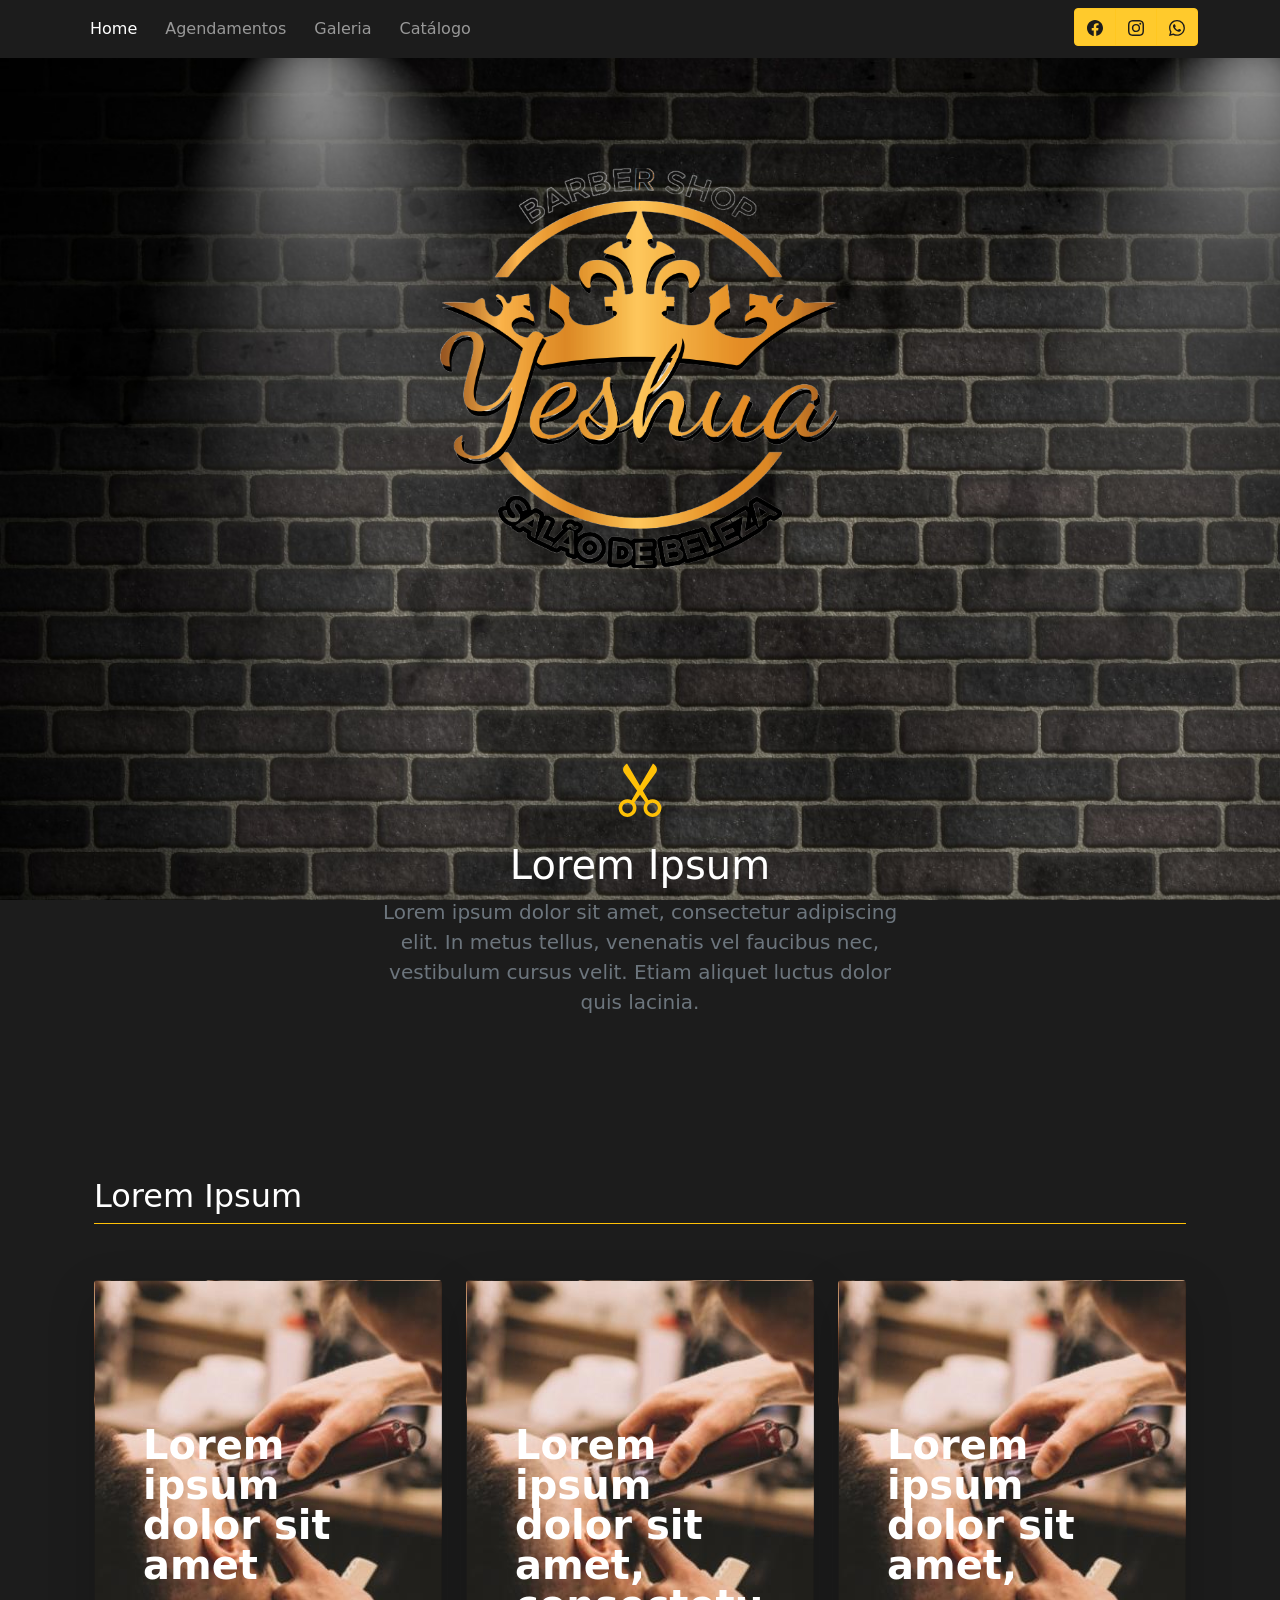
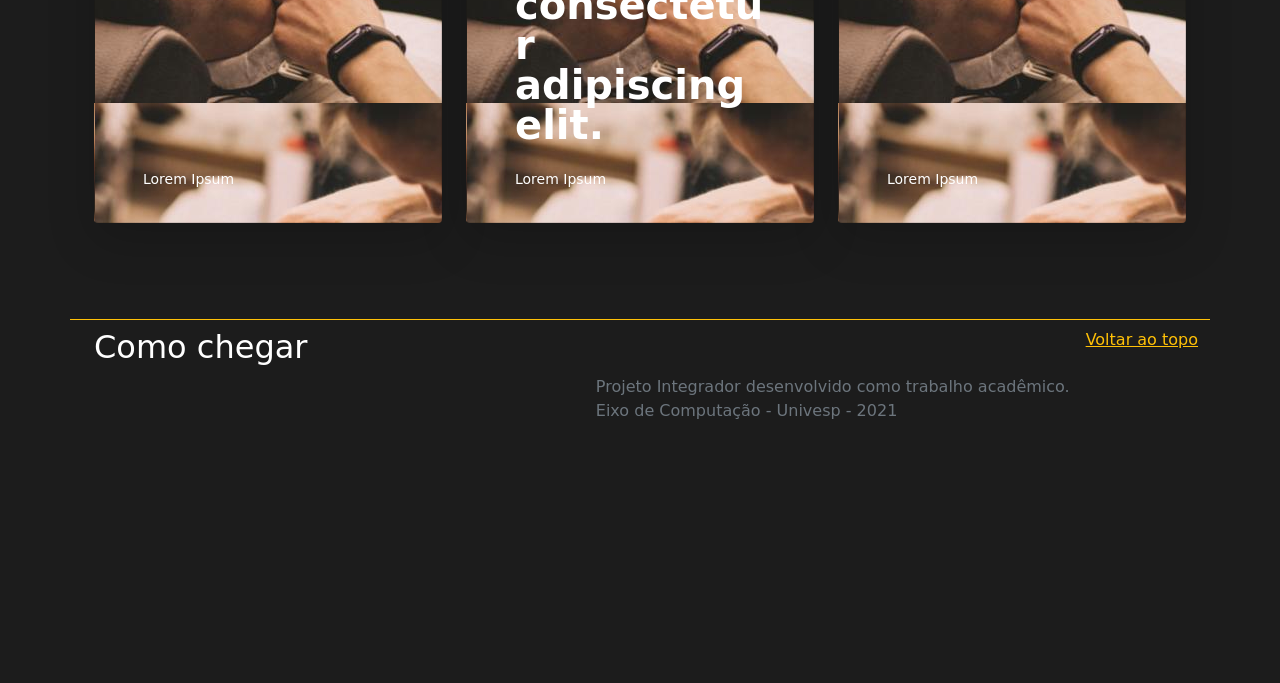
<file: index.html>
<!doctype html>
<html lang="pt-br">

<head>
  <meta charset="utf-8">
  <meta name="author"
    content="Projeto Integrador Univesp - Alunos: BRUNA MICHELE CORREIA RIBEIRO, 2003356; ISAEL RODRIGUES DE FREITAS, 2015634; MARCOS RIBEIRO DE OLIVEIRA, 2005638; ROBERTA VIEIRA SAPIA, 1823446; SILVIO TACLA ALVES BARBOSA, 1714413; UILMA MATOS DOS SANTOS MELO, 2014371; WELLINGTON ZANELATTO, 2010657">
  <meta name="viewport" content="width=device-width, initial-scale=1">
  <link href="css/bootstrap.css" rel="stylesheet">
  <link href="css/estilo.css" rel="stylesheet">
  <link href="jquery/jquery-ui.css" rel="stylesheet">
  
  <title>Yeshua Barber Shop</title>
</head>

<body class="bg-dark">
  <div class="container-fluid p-3 mb-2 text-white bg-img">
    <header class="mb-auto">
      <nav class="container-fluid navbar navbar-expand-lg navbar-dark bg-dark fixed-top">
        <div class="container gap-2">
          <button class="navbar-toggler" type="button" data-bs-toggle="collapse"
            data-bs-target="#navbarSupportedContent" aria-controls="navbarSupportedContent" aria-expanded="false"
            aria-label="Toggle navigation">
            <span class="navbar-toggler-icon"></span>
          </button>
          <div class="collapse navbar-collapse" id="navbarSupportedContent">
            <ul class="navbar-nav me-auto mb-2 mb-lg-0 gap-1">
              <li class="nav-item">
                <a href="index.html" class="nav-link me-2 w-100 active">Home</a>
              </li>
              <li class="nav-item">
                <a href="#" class="nav-link me-2 w-100"  data-bs-toggle="modal" data-bs-target="#exampleModal">Agendamentos</a>
              </li>
              <li class="nav-item">
                <a href="galeria.html" class="nav-link me-2 w-100">Galeria</a>
              </li>
              <li class="nav-item">
                <a href="catalogo.html" class="nav-link me-2 w-100">Catálogo</a>
              </li>
            </ul>
            <div class="d-flex">
              <div class="btn-group mb-1">
                <a href="https://www.facebook.com/yeshuabarbershop/" class="btn btn-warning" target="_blank">
                  <svg xmlns="http://www.w3.org/2000/svg" width="16" height="16" fill="currentColor"
                    class="bi bi-facebook" viewBox="0 0 16 16">
                    <path
                      d="M16 8.049c0-4.446-3.582-8.05-8-8.05C3.58 0-.002 3.603-.002 8.05c0 4.017 2.926 7.347 6.75 7.951v-5.625h-2.03V8.05H6.75V6.275c0-2.017 1.195-3.131 3.022-3.131.876 0 1.791.157 1.791.157v1.98h-1.009c-.993 0-1.303.621-1.303 1.258v1.51h2.218l-.354 2.326H9.25V16c3.824-.604 6.75-3.934 6.75-7.951z" />
                  </svg>
                  <span class="visually-hidden" _msthash="1686659" _msttexthash="76505">Botão</span>
                </a>
                <a href="https://www.instagram.com/yeshuabarbershopsorocaba" class="btn btn-warning"
                  target="_blank">
                  <svg xmlns="http://www.w3.org/2000/svg" width="16" height="16" fill="currentColor"
                    class="bi bi-instagram" viewBox="0 0 16 16">
                    <path
                      d="M8 0C5.829 0 5.556.01 4.703.048 3.85.088 3.269.222 2.76.42a3.917 3.917 0 0 0-1.417.923A3.927 3.927 0 0 0 .42 2.76C.222 3.268.087 3.85.048 4.7.01 5.555 0 5.827 0 8.001c0 2.172.01 2.444.048 3.297.04.852.174 1.433.372 1.942.205.526.478.972.923 1.417.444.445.89.719 1.416.923.51.198 1.09.333 1.942.372C5.555 15.99 5.827 16 8 16s2.444-.01 3.298-.048c.851-.04 1.434-.174 1.943-.372a3.916 3.916 0 0 0 1.416-.923c.445-.445.718-.891.923-1.417.197-.509.332-1.09.372-1.942C15.99 10.445 16 10.173 16 8s-.01-2.445-.048-3.299c-.04-.851-.175-1.433-.372-1.941a3.926 3.926 0 0 0-.923-1.417A3.911 3.911 0 0 0 13.24.42c-.51-.198-1.092-.333-1.943-.372C10.443.01 10.172 0 7.998 0h.003zm-.717 1.442h.718c2.136 0 2.389.007 3.232.046.78.035 1.204.166 1.486.275.373.145.64.319.92.599.28.28.453.546.598.92.11.281.24.705.275 1.485.039.843.047 1.096.047 3.231s-.008 2.389-.047 3.232c-.035.78-.166 1.203-.275 1.485a2.47 2.47 0 0 1-.599.919c-.28.28-.546.453-.92.598-.28.11-.704.24-1.485.276-.843.038-1.096.047-3.232.047s-2.39-.009-3.233-.047c-.78-.036-1.203-.166-1.485-.276a2.478 2.478 0 0 1-.92-.598 2.48 2.48 0 0 1-.6-.92c-.109-.281-.24-.705-.275-1.485-.038-.843-.046-1.096-.046-3.233 0-2.136.008-2.388.046-3.231.036-.78.166-1.204.276-1.486.145-.373.319-.64.599-.92.28-.28.546-.453.92-.598.282-.11.705-.24 1.485-.276.738-.034 1.024-.044 2.515-.045v.002zm4.988 1.328a.96.96 0 1 0 0 1.92.96.96 0 0 0 0-1.92zm-4.27 1.122a4.109 4.109 0 1 0 0 8.217 4.109 4.109 0 0 0 0-8.217zm0 1.441a2.667 2.667 0 1 1 0 5.334 2.667 2.667 0 0 1 0-5.334z" />
                  </svg>
                  <span class="visually-hidden" _msthash="1686932" _msttexthash="76505">Botão</span>
                </a>
                <a href="https://api.whatsapp.com/send?phone=5515998328568&text=Olá" class="btn btn-warning"
                  target="_blank">
                  <svg xmlns="http://www.w3.org/2000/svg" width="16" height="16" fill="currentColor"
                    class="bi bi-whatsapp" viewBox="0 0 16 16">
                    <path
                      d="M13.601 2.326A7.854 7.854 0 0 0 7.994 0C3.627 0 .068 3.558.064 7.926c0 1.399.366 2.76 1.057 3.965L0 16l4.204-1.102a7.933 7.933 0 0 0 3.79.965h.004c4.368 0 7.926-3.558 7.93-7.93A7.898 7.898 0 0 0 13.6 2.326zM7.994 14.521a6.573 6.573 0 0 1-3.356-.92l-.24-.144-2.494.654.666-2.433-.156-.251a6.56 6.56 0 0 1-1.007-3.505c0-3.626 2.957-6.584 6.591-6.584a6.56 6.56 0 0 1 4.66 1.931 6.557 6.557 0 0 1 1.928 4.66c-.004 3.639-2.961 6.592-6.592 6.592zm3.615-4.934c-.197-.099-1.17-.578-1.353-.646-.182-.065-.315-.099-.445.099-.133.197-.513.646-.627.775-.114.133-.232.148-.43.05-.197-.1-.836-.308-1.592-.985-.59-.525-.985-1.175-1.103-1.372-.114-.198-.011-.304.088-.403.087-.088.197-.232.296-.346.1-.114.133-.198.198-.33.065-.134.034-.248-.015-.347-.05-.099-.445-1.076-.612-1.47-.16-.389-.323-.335-.445-.34-.114-.007-.247-.007-.38-.007a.729.729 0 0 0-.529.247c-.182.198-.691.677-.691 1.654 0 .977.71 1.916.81 2.049.098.133 1.394 2.132 3.383 2.992.47.205.84.326 1.129.418.475.152.904.129 1.246.08.38-.058 1.171-.48 1.338-.943.164-.464.164-.86.114-.943-.049-.084-.182-.133-.38-.232z" />
                  </svg>
                  <span class="visually-hidden" _msthash="1687205" _msttexthash="76505">Botão</span>
                </a>
              </div>

            </div>
          </div>
        </div>
      </nav>
    </header>
    <main>
      <section class="py-5 text-center container">
        <div class=" py-lg-5">
          <img src="img/img1.png" class="logo" width="400" height="400" alt="...">
        </div>
      </section>
      <section class="py-5 text-center container">
        <div class="row py-lg-5">
          <svg xmlns="http://www.w3.org/2000/svg" fill="currentColor" class=" mx-auto mb-4 bi bi-scissors text-warning" width="72"
            height="57" viewBox="0 0 16 16">
            <path
              d="M3.5 3.5c-.614-.884-.074-1.962.858-2.5L8 7.226 11.642 1c.932.538 1.472 1.616.858 2.5L8.81 8.61l1.556 2.661a2.5 2.5 0 1 1-.794.637L8 9.73l-1.572 2.177a2.5 2.5 0 1 1-.794-.637L7.19 8.61 3.5 3.5zm2.5 10a1.5 1.5 0 1 0-3 0 1.5 1.5 0 0 0 3 0zm7 0a1.5 1.5 0 1 0-3 0 1.5 1.5 0 0 0 3 0z" />
          </svg>
          <div class="col-lg-6 col-md-8 mx-auto">
            <h1 class="fw-light">Lorem Ipsum</h1>
            <p class="lead text-muted">Lorem ipsum dolor sit amet, consectetur adipiscing elit. In metus tellus,
              venenatis vel faucibus nec, vestibulum cursus velit. Etiam aliquet luctus dolor quis lacinia.</p>
          </div>
        </div>
      </section>
      <section>
        <div class="container px-4 py-5 border-bottom" id="custom-cards">
          <h2 class="pb-2 border-bottom">Lorem Ipsum</h2>

          <div class="row row-cols-1 row-cols-lg-3 align-items-stretch g-4 py-5">
            <div class="col">
              <div class="card card-cover h-100 overflow-hidden text-white bg-dark rounded-5 shadow-lg"
                style="background-image: url('img/img2.jpg');">
                <div class="d-flex flex-column h-100 p-5 pb-3 text-white text-shadow-1">
                  <h2 class="pt-5 mt-5 mb-4 display-6 lh-1 fw-bold">Lorem ipsum dolor sit amet</h2>
                  <ul class="d-flex list-unstyled mt-auto">
                    <li class="d-flex align-items-center me-3">
                      <small>Lorem Ipsum</small>
                    </li>
                  </ul>
                </div>
              </div>
            </div>

            <div class="col">
              <div class="card card-cover h-100 overflow-hidden text-white bg-dark rounded-5 shadow-lg"
                style="background-image: url('img/img2.jpg');">
                <div class="d-flex flex-column h-100 p-5 pb-3 text-white text-shadow-1">
                  <h2 class="pt-5 mt-5 mb-4 display-6 lh-1 fw-bold">Lorem ipsum dolor sit amet, consectetur adipiscing
                    elit.</h2>
                  <ul class="d-flex list-unstyled mt-auto">
                    <li class="d-flex align-items-center me-3">
                      <small>Lorem Ipsum</small>
                    </li>
                  </ul>
                </div>
              </div>
            </div>

            <div class="col">
              <div class="card card-cover h-100 overflow-hidden text-white bg-dark rounded-5 shadow-lg"
                style="background-image: url('img/img2.jpg');">
                <div class="d-flex flex-column h-100 p-5 pb-3 text-shadow-1">
                  <h2 class="pt-5 mt-5 mb-4 display-6 lh-1 fw-bold">Lorem ipsum dolor sit amet,</h2>
                  <ul class="d-flex list-unstyled mt-auto">
                    <li class="d-flex align-items-center me-3">
                      <small>Lorem Ipsum</small>
                    </li>
                  </ul>
                </div>
              </div>
            </div>
          </div>
        </div>
      </section>
    </main>

    <footer class="text-muted py-2">
      <div class="container">
        <p class="float-end mb-1">
          <a href="#">Voltar ao topo</a>
        </p>
        <div class="row">
          <h2 class="text-white">Como chegar</h2>
        <iframe src="https://www.google.com/maps/embed?pb=!1m18!1m12!1m3!1d3658.573359554298!2d-47.496781985023105!3d-23.511871884707446!2m3!1f0!2f0!3f0!3m2!1i1024!2i768!4f13.1!3m3!1m2!1s0x94c5f5bc06ed65f9%3A0x1a5a4482a917c0b!2sYeshua%20barber%20shop%20e%20sal%C3%A3o%20de%20beleza!5e0!3m2!1spt-BR!2sbr!4v1635208098684!5m2!1spt-BR!2sbr" width="400" height="300" style="border:0;" allowfullscreen="" loading="lazy" class="col"></iframe>
        <p class="mb-0 col">Projeto Integrador desenvolvido como trabalho acadêmico. Eixo de Computação - Univesp - 2021</p>
      </div>
    </div>
    </footer>

  </div>
  <div class="modal fade" id="exampleModal" tabindex="-1" aria-labelledby="exampleModalLabel" aria-hidden="true">
    <div class="modal-dialog modal-dialog-scrollable">
      <div class="modal-content">
        <div class="modal-header">Agendamento</h5>
          <button type="button" class="btn-close btn-warning" data-bs-dismiss="modal" aria-label="Close"></button>
        </div>
        <div class="modal-body">
            <form>
                <div class="mb-3">
                  <label for="telefone" class="form-label">Telefone</label>
                  <input type="tel" class="form-control" id="telefone" aria-describedby="telefone" placeholder="Telefone" >
                  <div id="telefone" class="form-text">*Este número receberá uma mensagem por whatsapp 1 hora antes do agendamento para confirmação.
                </div>
                </div>
                <div class="row mb-3">
                  <div class="col">
                    <input type="text" class="form-control" placeholder="Nome" aria-label="First name">
                  </div>
                  <div class="col">
                    <input type="text" class="form-control" placeholder="Sobrenome" aria-label="Last name">
                  </div>
                </div>
                <div class="row mb-3">
                  <label for="telefone" class="form-label">Data de Aniversário</label>
                  <select class="form-select col" aria-label="Default select example">
                    <option selected>Mês</option>
                    <option value="1">Janeiro</option>
                    <option value="2">Fevereiro</option>
                    <option value="3">Março</option>
                  </select>
                  <select class="form-select col" aria-label="Default select example">
                    <option selected>Dia</option>
                    <option value="1">01</option>
                    <option value="2">02</option>
                    <option value="3">03</option>
                  </select>
                </div>
                <div class="mb-3">
                  <select class="form-select" aria-label="Default select example">
                    <option selected>Selecione o tipo de serviço</option>
                    <option value="1">Corte</option>
                    <option value="2">Pintura</option>
                    <option value="3">Barba</option>
                  </select>
                </div>
                <div class="mb-3">
                  <select class="form-select" aria-label="Default select example">
                    <option selected>Selecione o profissional</option>
                    <option value="1">Adriano</option>
                    <option value="2">Oliveira</option>
                    <option value="3">Andreia</option>
                  </select>
                </div>
                <div class="col mb-3">
                  <input type="text"  class="form-control" placeholder="Selecione a Data" id="datepicker">
                </div>
                <div class="mb-3">
                  <select class="form-select" aria-label="Default select example">
                    <option selected>Selecione o Horário</option>
                    <option value="1">10:00</option>
                    <option value="2">11:00</option>
                    <option value="3">12:00</option>
                  </select>
                </div>
              </form>
        </div>
        <div class="modal-footer">
          <button type="button" class="btn btn-secondary" data-bs-dismiss="modal">Cancelar</button>
          <a class="btn btn-warning" data-bs-toggle="modal" href="#modalConfirmacao" role="button">Confirmar</a>
        </div>
      </div>
    </div>
  </div>

  

  <div class="modal fade" id="modalConfirmacao" tabindex="-1" aria-labelledby="modalConfirmacao" aria-hidden="true">
    <div class="modal-dialog modal-dialog-scrollable">
      <div class="modal-content">
        <div class="modal-header">Agendamento</h5>
          <button type="button" class="btn-close btn-warning" data-bs-dismiss="modal" aria-label="Close"></button>
        </div>
        <div class="modal-body">
          <p>Agendamento concluído com sucesso!</p>
          <p> Em breve você receberá uma mensagem no whatsapp com um link para confirmação ou cancelamento de seu agendamento.</p>
        </div>
        <div class="modal-footer">
          <button type="button" class="btn btn-secondary" data-bs-dismiss="modal">Cancelar</button>
        </div>
      </div>
    </div>
  </div>

    <!-- Option 1: Bootstrap Bundle with Popper -->
    <script src="https://cdn.jsdelivr.net/npm/bootstrap@5.1.3/dist/js/bootstrap.bundle.min.js" integrity="sha384-ka7Sk0Gln4gmtz2MlQnikT1wXgYsOg+OMhuP+IlRH9sENBO0LRn5q+8nbTov4+1p" crossorigin="anonymous"></script>

    <!-- Option 2: Separate Popper and Bootstrap JS -->
    
    <script src="https://cdn.jsdelivr.net/npm/@popperjs/core@2.10.2/dist/umd/popper.min.js" integrity="sha384-7+zCNj/IqJ95wo16oMtfsKbZ9ccEh31eOz1HGyDuCQ6wgnyJNSYdrPa03rtR1zdB" crossorigin="anonymous"></script>
    <script src="https://cdn.jsdelivr.net/npm/bootstrap@5.1.3/dist/js/bootstrap.min.js" integrity="sha384-QJHtvGhmr9XOIpI6YVutG+2QOK9T+ZnN4kzFN1RtK3zEFEIsxhlmWl5/YESvpZ13" crossorigin="anonymous"></script>
    <script src="jquery/jquery.js"></script>
    <script src="jquery/jquery-ui.js"></script>
    <script>
      $("#datepicker").datepicker();
    </script>
  </body>


</html>
</file>
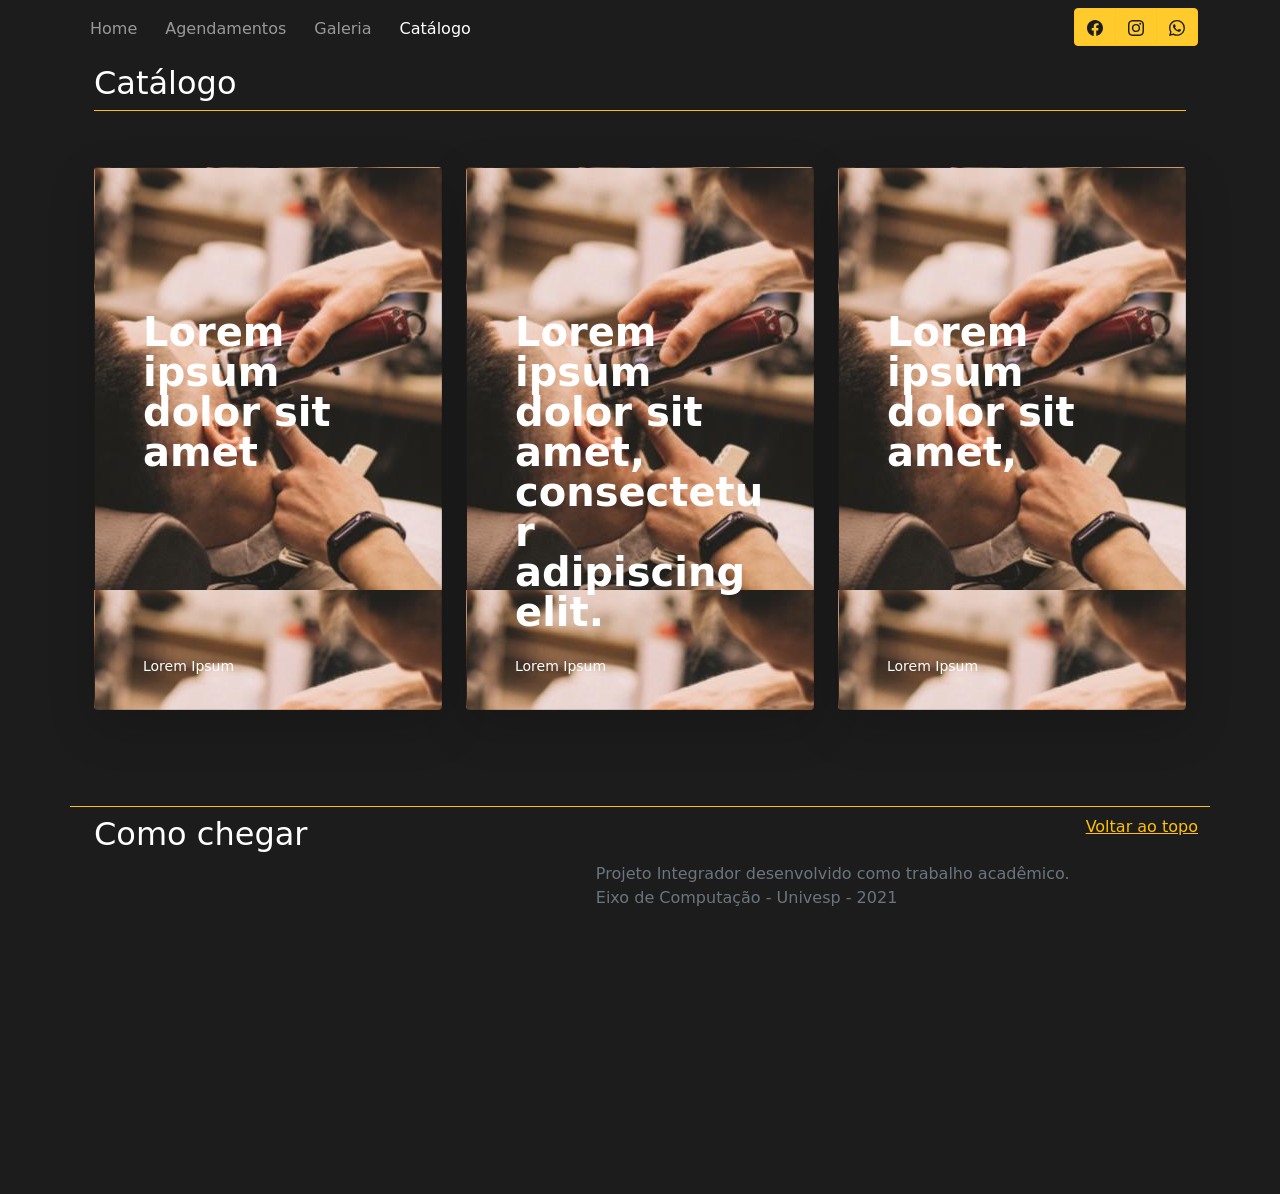
<file: catalogo.html>
<!doctype html>
<html lang="pt-br">

<head>
  <meta charset="utf-8">
  <meta name="author"
    content="Projeto Integrador Univesp - Alunos: BRUNA MICHELE CORREIA RIBEIRO, 2003356; ISAEL RODRIGUES DE FREITAS, 2015634; MARCOS RIBEIRO DE OLIVEIRA, 2005638; ROBERTA VIEIRA SAPIA, 1823446; SILVIO TACLA ALVES BARBOSA, 1714413; UILMA MATOS DOS SANTOS MELO, 2014371; WELLINGTON ZANELATTO, 2010657">
  <meta name="viewport" content="width=device-width, initial-scale=1">
  <link href="css/bootstrap.css" rel="stylesheet">
  <link href="css/estilo.css" rel="stylesheet">
  <link href="jquery/jquery-ui.css" rel="stylesheet">
  
  <title>Yeshua Barber Shop</title>
</head>

<body class="bg-dark">
  <div class="container-fluid p-3 mb-2 text-white">
    <header class="mb-auto">
      <nav class="container-fluid navbar navbar-expand-lg navbar-dark bg-dark fixed-top">
        <div class="container gap-2">
          <button class="navbar-toggler" type="button" data-bs-toggle="collapse"
            data-bs-target="#navbarSupportedContent" aria-controls="navbarSupportedContent" aria-expanded="false"
            aria-label="Toggle navigation">
            <span class="navbar-toggler-icon"></span>
          </button>
          <div class="collapse navbar-collapse" id="navbarSupportedContent">
            <ul class="navbar-nav me-auto mb-2 mb-lg-0 gap-1">
              <li class="nav-item">
                <a href="index.html" class="nav-link me-2 w-100">Home</a>
              </li>
              <li class="nav-item">
                <a href="#" class="nav-link me-2 w-100"  data-bs-toggle="modal" data-bs-target="#exampleModal">Agendamentos</a>
              </li>
              <li class="nav-item">
                <a href="galeria.html" class="nav-link me-2 w-100">Galeria</a>
              </li>
              <li class="nav-item">
                <a href="catalogo.html" class="nav-link me-2 w-100 active">Catálogo</a>
              </li>
            </ul>
            <div class="d-flex">
              <div class="btn-group mb-1">
                <a href="https://www.facebook.com/yeshuabarbershop/" class="btn btn-warning" target="_blank">
                  <svg xmlns="http://www.w3.org/2000/svg" width="16" height="16" fill="currentColor"
                    class="bi bi-facebook" viewBox="0 0 16 16">
                    <path
                      d="M16 8.049c0-4.446-3.582-8.05-8-8.05C3.58 0-.002 3.603-.002 8.05c0 4.017 2.926 7.347 6.75 7.951v-5.625h-2.03V8.05H6.75V6.275c0-2.017 1.195-3.131 3.022-3.131.876 0 1.791.157 1.791.157v1.98h-1.009c-.993 0-1.303.621-1.303 1.258v1.51h2.218l-.354 2.326H9.25V16c3.824-.604 6.75-3.934 6.75-7.951z" />
                  </svg>
                  <span class="visually-hidden" _msthash="1686659" _msttexthash="76505">Botão</span>
                </a>
                <a href="https://www.instagram.com/yeshuabarbershopsorocaba" class="btn btn-warning"
                  target="_blank">
                  <svg xmlns="http://www.w3.org/2000/svg" width="16" height="16" fill="currentColor"
                    class="bi bi-instagram" viewBox="0 0 16 16">
                    <path
                      d="M8 0C5.829 0 5.556.01 4.703.048 3.85.088 3.269.222 2.76.42a3.917 3.917 0 0 0-1.417.923A3.927 3.927 0 0 0 .42 2.76C.222 3.268.087 3.85.048 4.7.01 5.555 0 5.827 0 8.001c0 2.172.01 2.444.048 3.297.04.852.174 1.433.372 1.942.205.526.478.972.923 1.417.444.445.89.719 1.416.923.51.198 1.09.333 1.942.372C5.555 15.99 5.827 16 8 16s2.444-.01 3.298-.048c.851-.04 1.434-.174 1.943-.372a3.916 3.916 0 0 0 1.416-.923c.445-.445.718-.891.923-1.417.197-.509.332-1.09.372-1.942C15.99 10.445 16 10.173 16 8s-.01-2.445-.048-3.299c-.04-.851-.175-1.433-.372-1.941a3.926 3.926 0 0 0-.923-1.417A3.911 3.911 0 0 0 13.24.42c-.51-.198-1.092-.333-1.943-.372C10.443.01 10.172 0 7.998 0h.003zm-.717 1.442h.718c2.136 0 2.389.007 3.232.046.78.035 1.204.166 1.486.275.373.145.64.319.92.599.28.28.453.546.598.92.11.281.24.705.275 1.485.039.843.047 1.096.047 3.231s-.008 2.389-.047 3.232c-.035.78-.166 1.203-.275 1.485a2.47 2.47 0 0 1-.599.919c-.28.28-.546.453-.92.598-.28.11-.704.24-1.485.276-.843.038-1.096.047-3.232.047s-2.39-.009-3.233-.047c-.78-.036-1.203-.166-1.485-.276a2.478 2.478 0 0 1-.92-.598 2.48 2.48 0 0 1-.6-.92c-.109-.281-.24-.705-.275-1.485-.038-.843-.046-1.096-.046-3.233 0-2.136.008-2.388.046-3.231.036-.78.166-1.204.276-1.486.145-.373.319-.64.599-.92.28-.28.546-.453.92-.598.282-.11.705-.24 1.485-.276.738-.034 1.024-.044 2.515-.045v.002zm4.988 1.328a.96.96 0 1 0 0 1.92.96.96 0 0 0 0-1.92zm-4.27 1.122a4.109 4.109 0 1 0 0 8.217 4.109 4.109 0 0 0 0-8.217zm0 1.441a2.667 2.667 0 1 1 0 5.334 2.667 2.667 0 0 1 0-5.334z" />
                  </svg>
                  <span class="visually-hidden" _msthash="1686932" _msttexthash="76505">Botão</span>
                </a>
                <a href="https://api.whatsapp.com/send?phone=5515998328568&text=Olá" class="btn btn-warning"
                  target="_blank">
                  <svg xmlns="http://www.w3.org/2000/svg" width="16" height="16" fill="currentColor"
                    class="bi bi-whatsapp" viewBox="0 0 16 16">
                    <path
                      d="M13.601 2.326A7.854 7.854 0 0 0 7.994 0C3.627 0 .068 3.558.064 7.926c0 1.399.366 2.76 1.057 3.965L0 16l4.204-1.102a7.933 7.933 0 0 0 3.79.965h.004c4.368 0 7.926-3.558 7.93-7.93A7.898 7.898 0 0 0 13.6 2.326zM7.994 14.521a6.573 6.573 0 0 1-3.356-.92l-.24-.144-2.494.654.666-2.433-.156-.251a6.56 6.56 0 0 1-1.007-3.505c0-3.626 2.957-6.584 6.591-6.584a6.56 6.56 0 0 1 4.66 1.931 6.557 6.557 0 0 1 1.928 4.66c-.004 3.639-2.961 6.592-6.592 6.592zm3.615-4.934c-.197-.099-1.17-.578-1.353-.646-.182-.065-.315-.099-.445.099-.133.197-.513.646-.627.775-.114.133-.232.148-.43.05-.197-.1-.836-.308-1.592-.985-.59-.525-.985-1.175-1.103-1.372-.114-.198-.011-.304.088-.403.087-.088.197-.232.296-.346.1-.114.133-.198.198-.33.065-.134.034-.248-.015-.347-.05-.099-.445-1.076-.612-1.47-.16-.389-.323-.335-.445-.34-.114-.007-.247-.007-.38-.007a.729.729 0 0 0-.529.247c-.182.198-.691.677-.691 1.654 0 .977.71 1.916.81 2.049.098.133 1.394 2.132 3.383 2.992.47.205.84.326 1.129.418.475.152.904.129 1.246.08.38-.058 1.171-.48 1.338-.943.164-.464.164-.86.114-.943-.049-.084-.182-.133-.38-.232z" />
                  </svg>
                  <span class="visually-hidden" _msthash="1687205" _msttexthash="76505">Botão</span>
                </a>
              </div>

            </div>
          </div>
        </div>
      </nav>
    </header>
<main>
  <section>
    <div class="container px-4 py-5 border-bottom" id="custom-cards">
      <h2 class="pb-2 border-bottom">Catálogo</h2>

      <div class="row row-cols-1 row-cols-lg-3 align-items-stretch g-4 py-5">
        <div class="col">
          <div class="card card-cover h-100 overflow-hidden text-white bg-dark rounded-5 shadow-lg"
            style="background-image: url('img/img2.jpg');">
            <div class="d-flex flex-column h-100 p-5 pb-3 text-white text-shadow-1">
              <h2 class="pt-5 mt-5 mb-4 display-6 lh-1 fw-bold">Lorem ipsum dolor sit amet</h2>
              <ul class="d-flex list-unstyled mt-auto">
                <li class="d-flex align-items-center me-3">
                  <small>Lorem Ipsum</small>
                </li>
              </ul>
            </div>
          </div>
        </div>

        <div class="col">
          <div class="card card-cover h-100 overflow-hidden text-white bg-dark rounded-5 shadow-lg"
            style="background-image: url('img/img2.jpg');">
            <div class="d-flex flex-column h-100 p-5 pb-3 text-white text-shadow-1">
              <h2 class="pt-5 mt-5 mb-4 display-6 lh-1 fw-bold">Lorem ipsum dolor sit amet, consectetur adipiscing
                elit.</h2>
              <ul class="d-flex list-unstyled mt-auto">
                <li class="d-flex align-items-center me-3">
                  <small>Lorem Ipsum</small>
                </li>
              </ul>
            </div>
          </div>
        </div>

        <div class="col">
          <div class="card card-cover h-100 overflow-hidden text-white bg-dark rounded-5 shadow-lg"
            style="background-image: url('img/img2.jpg');">
            <div class="d-flex flex-column h-100 p-5 pb-3 text-shadow-1">
              <h2 class="pt-5 mt-5 mb-4 display-6 lh-1 fw-bold">Lorem ipsum dolor sit amet,</h2>
              <ul class="d-flex list-unstyled mt-auto">
                <li class="d-flex align-items-center me-3">
                  <small>Lorem Ipsum</small>
                </li>
              </ul>
            </div>
          </div>
        </div>
      </div>
    </div>
  </section>
</main>
<footer class="text-muted py-2">
  <div class="container">
    <p class="float-end mb-1">
      <a href="#">Voltar ao topo</a>
    </p>
    <div class="row">
      <h2 class="text-white">Como chegar</h2>
    <iframe src="https://www.google.com/maps/embed?pb=!1m18!1m12!1m3!1d3658.573359554298!2d-47.496781985023105!3d-23.511871884707446!2m3!1f0!2f0!3f0!3m2!1i1024!2i768!4f13.1!3m3!1m2!1s0x94c5f5bc06ed65f9%3A0x1a5a4482a917c0b!2sYeshua%20barber%20shop%20e%20sal%C3%A3o%20de%20beleza!5e0!3m2!1spt-BR!2sbr!4v1635208098684!5m2!1spt-BR!2sbr" width="400" height="300" style="border:0;" allowfullscreen="" loading="lazy" class="col"></iframe>
    <p class="mb-0 col">Projeto Integrador desenvolvido como trabalho acadêmico. Eixo de Computação - Univesp - 2021</p>
  </div>
</div>
</footer>

  </div>
  <div class="modal fade" id="exampleModal" tabindex="-1" aria-labelledby="exampleModalLabel" aria-hidden="true">
    <div class="modal-dialog modal-dialog-scrollable">
      <div class="modal-content">
        <div class="modal-header">Agendamento</h5>
          <button type="button" class="btn-close btn-warning" data-bs-dismiss="modal" aria-label="Close"></button>
        </div>
        <div class="modal-body">
            <form>
                <div class="mb-3">
                  <label for="telefone" class="form-label">Telefone</label>
                  <input type="tel" class="form-control" id="telefone" aria-describedby="telefone" placeholder="Telefone" >
                  <div id="telefone" class="form-text">*Este número receberá uma mensagem por whatsapp 1 hora antes do agendamento para confirmação.
                </div>
                </div>
                <div class="row mb-3">
                  <div class="col">
                    <input type="text" class="form-control" placeholder="Nome" aria-label="First name">
                  </div>
                  <div class="col">
                    <input type="text" class="form-control" placeholder="Sobrenome" aria-label="Last name">
                  </div>
                </div>
                <div class="col mb-3">
                  <input type="text"  class="form-control" placeholder="Data de Nascimento" id="datepicker">
                </div>
                <div class="mb-3">
                  <select class="form-select" aria-label="Default select example">
                    <option selected>Selecione o tipo de serviço</option>
                    <option value="1">Corte</option>
                    <option value="2">Pintura</option>
                    <option value="3">Barba</option>
                  </select>
                </div>
                <div class="mb-3">
                  <select class="form-select" aria-label="Default select example">
                    <option selected>Selecione o profissional</option>
                    <option value="1">Adriano</option>
                    <option value="2">Oliveira</option>
                    <option value="3">Andreia</option>
                  </select>
                </div>
                <div class="col mb-3">
                  <input type="text"  class="form-control" placeholder="Selecione a Data" id="datepicker">
                </div>
                <div class="mb-3">
                  <select class="form-select" aria-label="Default select example">
                    <option selected>Selecione o Horário</option>
                    <option value="1">10:00</option>
                    <option value="2">11:00</option>
                    <option value="3">12:00</option>
                  </select>
                </div>
              </form>
        </div>
        <div class="modal-footer">
          <button type="button" class="btn btn-secondary" data-bs-dismiss="modal">Cancelar</button>
          <a class="btn btn-warning" data-bs-toggle="modal" href="#modalConfirmacao" role="button">Confirmar</a>
        </div>
      </div>
    </div>
  </div>

  

  <div class="modal fade" id="modalConfirmacao" tabindex="-1" aria-labelledby="modalConfirmacao" aria-hidden="true">
    <div class="modal-dialog modal-dialog-scrollable">
      <div class="modal-content">
        <div class="modal-header">Agendamento</h5>
          <button type="button" class="btn-close btn-warning" data-bs-dismiss="modal" aria-label="Close"></button>
        </div>
        <div class="modal-body">
          <p>Agendamento concluído com sucesso!</p>
          <p> Em breve você receberá uma mensagem no whatsapp com um link para confirmação ou cancelamento de seu agendamento.</p>
        </div>
        <div class="modal-footer">
          <button type="button" class="btn btn-secondary" data-bs-dismiss="modal">Cancelar</button>
        </div>
      </div>
    </div>
  </div>

    <!-- Option 1: Bootstrap Bundle with Popper -->
    <script src="https://cdn.jsdelivr.net/npm/bootstrap@5.1.3/dist/js/bootstrap.bundle.min.js" integrity="sha384-ka7Sk0Gln4gmtz2MlQnikT1wXgYsOg+OMhuP+IlRH9sENBO0LRn5q+8nbTov4+1p" crossorigin="anonymous"></script>

    <!-- Option 2: Separate Popper and Bootstrap JS -->
    
    <script src="https://cdn.jsdelivr.net/npm/@popperjs/core@2.10.2/dist/umd/popper.min.js" integrity="sha384-7+zCNj/IqJ95wo16oMtfsKbZ9ccEh31eOz1HGyDuCQ6wgnyJNSYdrPa03rtR1zdB" crossorigin="anonymous"></script>
    <script src="https://cdn.jsdelivr.net/npm/bootstrap@5.1.3/dist/js/bootstrap.min.js" integrity="sha384-QJHtvGhmr9XOIpI6YVutG+2QOK9T+ZnN4kzFN1RtK3zEFEIsxhlmWl5/YESvpZ13" crossorigin="anonymous"></script>
    <script src="jquery/jquery.js"></script>
    <script src="jquery/jquery-ui.js"></script>
    <script>
      $("#datepicker").datepicker();
    </script>
  </body>


</html>
</file>
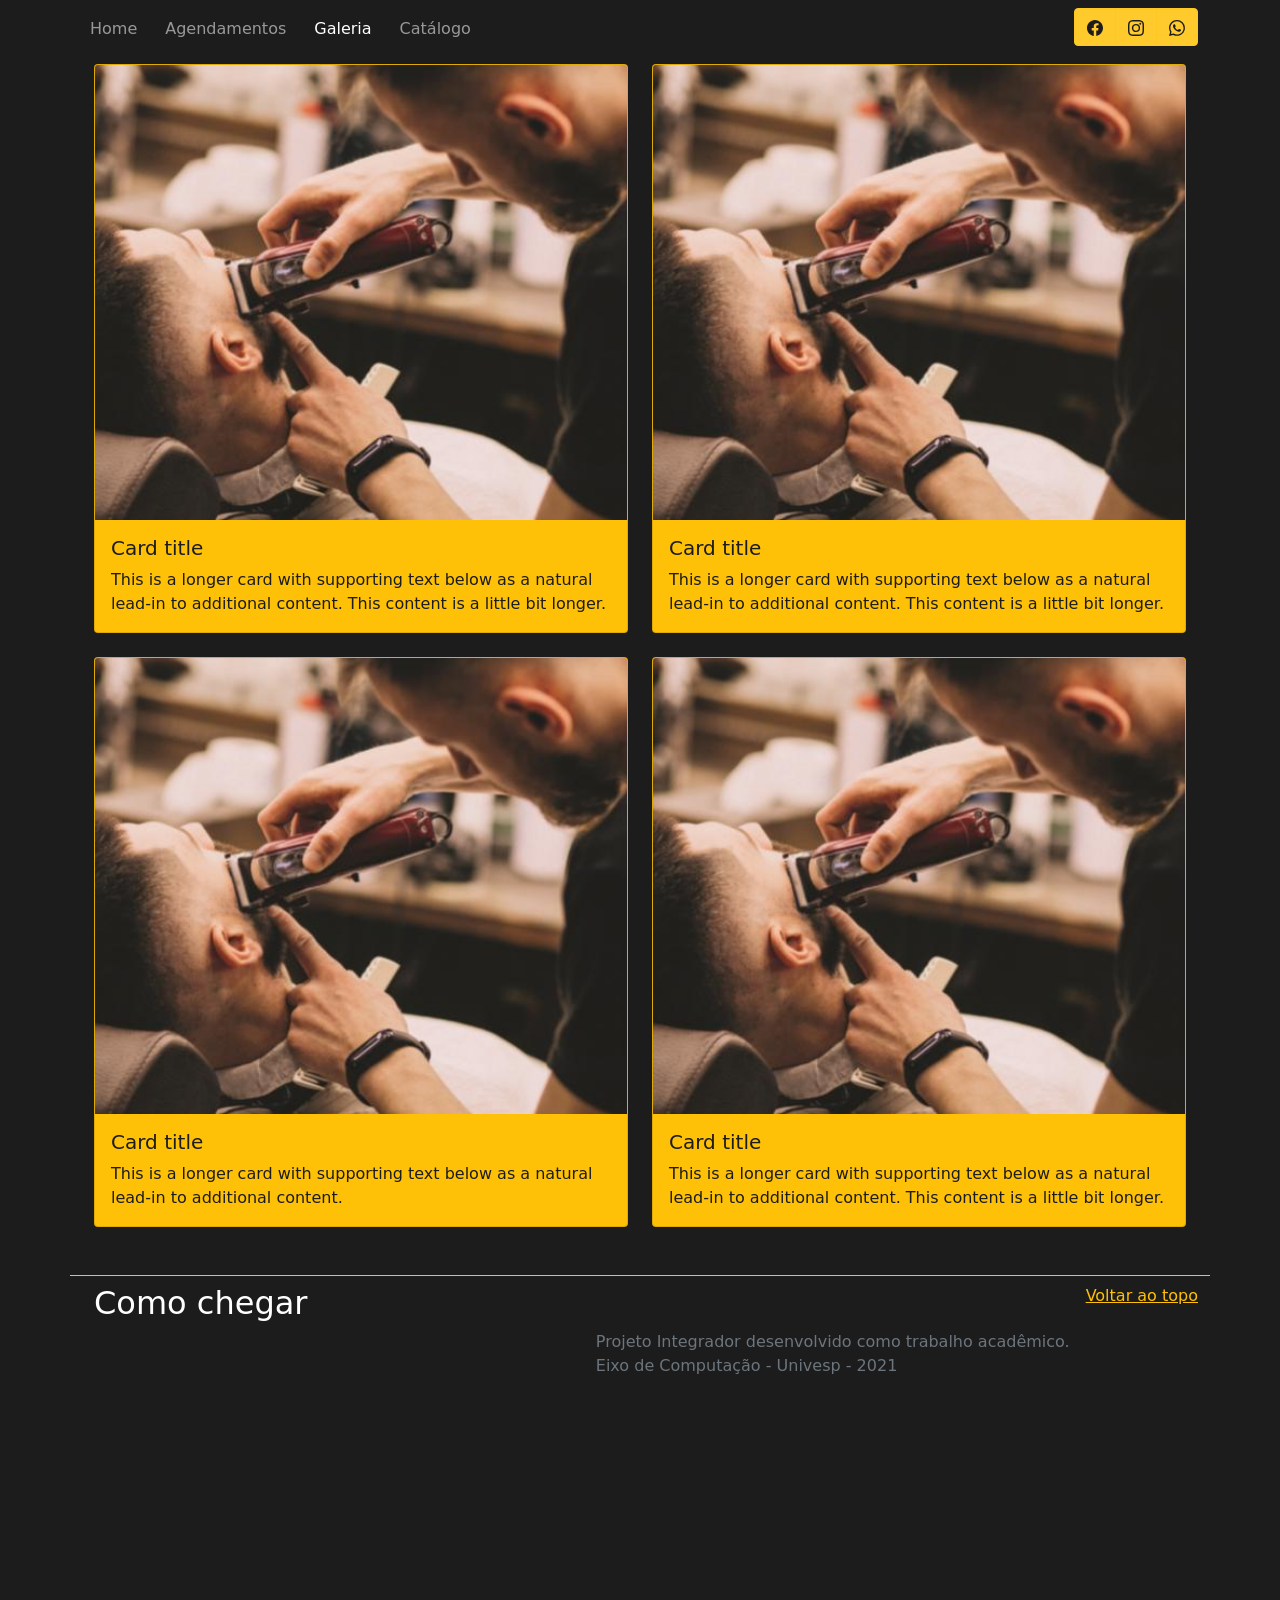
<file: galeria.html>
<!doctype html>
<html lang="pt-br">

<head>
  <meta charset="utf-8">
  <meta name="author"
    content="Projeto Integrador Univesp - Alunos: BRUNA MICHELE CORREIA RIBEIRO, 2003356; ISAEL RODRIGUES DE FREITAS, 2015634; MARCOS RIBEIRO DE OLIVEIRA, 2005638; ROBERTA VIEIRA SAPIA, 1823446; SILVIO TACLA ALVES BARBOSA, 1714413; UILMA MATOS DOS SANTOS MELO, 2014371; WELLINGTON ZANELATTO, 2010657">
  <meta name="viewport" content="width=device-width, initial-scale=1">
  <link href="css/bootstrap.css" rel="stylesheet">
  <link href="css/estilo.css" rel="stylesheet">
<link href="jquery/jquery-ui.css" rel="stylesheet">

  <title>Yeshua Barber Shop</title>
</head>

<body class="bg-dark">
  <div class="container-fluid p-3 mb-2 text-white">
    <header class="mb-auto">
      <nav class="container-fluid navbar navbar-expand-lg navbar-dark bg-dark fixed-top">
        <div class="container gap-2">
          <button class="navbar-toggler" type="button" data-bs-toggle="collapse"
            data-bs-target="#navbarSupportedContent" aria-controls="navbarSupportedContent" aria-expanded="false"
            aria-label="Toggle navigation">
            <span class="navbar-toggler-icon"></span>
          </button>
          <div class="collapse navbar-collapse" id="navbarSupportedContent">
            <ul class="navbar-nav me-auto mb-2 mb-lg-0 gap-1">
              <li class="nav-item">
                <a href="index.html" class="nav-link me-2 w-100">Home</a>
              </li>
              <li class="nav-item">
                <a href="#" class="nav-link me-2 w-100"  data-bs-toggle="modal" data-bs-target="#exampleModal">Agendamentos</a>
              </li>
              <li class="nav-item">
                <a href="galeria.html" class="nav-link me-2 w-100 active">Galeria</a>
              </li>
              <li class="nav-item">
                <a href="catalogo.html" class="nav-link me-2 w-100">Catálogo</a>
              </li>
            </ul>
            <div class="d-flex">
              <div class="btn-group mb-1">
                <a href="https://www.facebook.com/yeshuabarbershop/" class="btn btn-warning" target="_blank">
                  <svg xmlns="http://www.w3.org/2000/svg" width="16" height="16" fill="currentColor"
                    class="bi bi-facebook" viewBox="0 0 16 16">
                    <path
                      d="M16 8.049c0-4.446-3.582-8.05-8-8.05C3.58 0-.002 3.603-.002 8.05c0 4.017 2.926 7.347 6.75 7.951v-5.625h-2.03V8.05H6.75V6.275c0-2.017 1.195-3.131 3.022-3.131.876 0 1.791.157 1.791.157v1.98h-1.009c-.993 0-1.303.621-1.303 1.258v1.51h2.218l-.354 2.326H9.25V16c3.824-.604 6.75-3.934 6.75-7.951z" />
                  </svg>
                  <span class="visually-hidden" _msthash="1686659" _msttexthash="76505">Botão</span>
                </a>
                <a href="https://www.instagram.com/yeshuabarbershopsorocaba" class="btn btn-warning"
                  target="_blank">
                  <svg xmlns="http://www.w3.org/2000/svg" width="16" height="16" fill="currentColor"
                    class="bi bi-instagram" viewBox="0 0 16 16">
                    <path
                      d="M8 0C5.829 0 5.556.01 4.703.048 3.85.088 3.269.222 2.76.42a3.917 3.917 0 0 0-1.417.923A3.927 3.927 0 0 0 .42 2.76C.222 3.268.087 3.85.048 4.7.01 5.555 0 5.827 0 8.001c0 2.172.01 2.444.048 3.297.04.852.174 1.433.372 1.942.205.526.478.972.923 1.417.444.445.89.719 1.416.923.51.198 1.09.333 1.942.372C5.555 15.99 5.827 16 8 16s2.444-.01 3.298-.048c.851-.04 1.434-.174 1.943-.372a3.916 3.916 0 0 0 1.416-.923c.445-.445.718-.891.923-1.417.197-.509.332-1.09.372-1.942C15.99 10.445 16 10.173 16 8s-.01-2.445-.048-3.299c-.04-.851-.175-1.433-.372-1.941a3.926 3.926 0 0 0-.923-1.417A3.911 3.911 0 0 0 13.24.42c-.51-.198-1.092-.333-1.943-.372C10.443.01 10.172 0 7.998 0h.003zm-.717 1.442h.718c2.136 0 2.389.007 3.232.046.78.035 1.204.166 1.486.275.373.145.64.319.92.599.28.28.453.546.598.92.11.281.24.705.275 1.485.039.843.047 1.096.047 3.231s-.008 2.389-.047 3.232c-.035.78-.166 1.203-.275 1.485a2.47 2.47 0 0 1-.599.919c-.28.28-.546.453-.92.598-.28.11-.704.24-1.485.276-.843.038-1.096.047-3.232.047s-2.39-.009-3.233-.047c-.78-.036-1.203-.166-1.485-.276a2.478 2.478 0 0 1-.92-.598 2.48 2.48 0 0 1-.6-.92c-.109-.281-.24-.705-.275-1.485-.038-.843-.046-1.096-.046-3.233 0-2.136.008-2.388.046-3.231.036-.78.166-1.204.276-1.486.145-.373.319-.64.599-.92.28-.28.546-.453.92-.598.282-.11.705-.24 1.485-.276.738-.034 1.024-.044 2.515-.045v.002zm4.988 1.328a.96.96 0 1 0 0 1.92.96.96 0 0 0 0-1.92zm-4.27 1.122a4.109 4.109 0 1 0 0 8.217 4.109 4.109 0 0 0 0-8.217zm0 1.441a2.667 2.667 0 1 1 0 5.334 2.667 2.667 0 0 1 0-5.334z" />
                  </svg>
                  <span class="visually-hidden" _msthash="1686932" _msttexthash="76505">Botão</span>
                </a>
                <a href="https://api.whatsapp.com/send?phone=5515998328568&text=Olá" class="btn btn-warning"
                  target="_blank">
                  <svg xmlns="http://www.w3.org/2000/svg" width="16" height="16" fill="currentColor"
                    class="bi bi-whatsapp" viewBox="0 0 16 16">
                    <path
                      d="M13.601 2.326A7.854 7.854 0 0 0 7.994 0C3.627 0 .068 3.558.064 7.926c0 1.399.366 2.76 1.057 3.965L0 16l4.204-1.102a7.933 7.933 0 0 0 3.79.965h.004c4.368 0 7.926-3.558 7.93-7.93A7.898 7.898 0 0 0 13.6 2.326zM7.994 14.521a6.573 6.573 0 0 1-3.356-.92l-.24-.144-2.494.654.666-2.433-.156-.251a6.56 6.56 0 0 1-1.007-3.505c0-3.626 2.957-6.584 6.591-6.584a6.56 6.56 0 0 1 4.66 1.931 6.557 6.557 0 0 1 1.928 4.66c-.004 3.639-2.961 6.592-6.592 6.592zm3.615-4.934c-.197-.099-1.17-.578-1.353-.646-.182-.065-.315-.099-.445.099-.133.197-.513.646-.627.775-.114.133-.232.148-.43.05-.197-.1-.836-.308-1.592-.985-.59-.525-.985-1.175-1.103-1.372-.114-.198-.011-.304.088-.403.087-.088.197-.232.296-.346.1-.114.133-.198.198-.33.065-.134.034-.248-.015-.347-.05-.099-.445-1.076-.612-1.47-.16-.389-.323-.335-.445-.34-.114-.007-.247-.007-.38-.007a.729.729 0 0 0-.529.247c-.182.198-.691.677-.691 1.654 0 .977.71 1.916.81 2.049.098.133 1.394 2.132 3.383 2.992.47.205.84.326 1.129.418.475.152.904.129 1.246.08.38-.058 1.171-.48 1.338-.943.164-.464.164-.86.114-.943-.049-.084-.182-.133-.38-.232z" />
                  </svg>
                  <span class="visually-hidden" _msthash="1687205" _msttexthash="76505">Botão</span>
                </a>
              </div>

            </div>
          </div>
        </div>
      </nav>
    </header>
<main>
  <div class="container px-4 py-5 border-bottom">
  <div class="row row-cols-1 row-cols-md-2 g-4">
    <div class="col">
      <div class="card text-dark bg-warning">
        <img src="img/img2.jpg" class="card-img-top" alt="...">
        <div class="card-body">
          <h5 class="card-title">Card title</h5>
          <p class="card-text">This is a longer card with supporting text below as a natural lead-in to additional content. This content is a little bit longer.</p>
        </div>
      </div>
    </div>
    <div class="col">
      <div class="card text-dark bg-warning">
        <img src="img/img2.jpg" class="card-img-top" alt="...">
        <div class="card-body">
          <h5 class="card-title">Card title</h5>
          <p class="card-text">This is a longer card with supporting text below as a natural lead-in to additional content. This content is a little bit longer.</p>
        </div>
      </div>
    </div>
    <div class="col">
      <div class="card text-dark bg-warning">
        <img src="img/img2.jpg" class="card-img-top" alt="...">
        <div class="card-body">
          <h5 class="card-title">Card title</h5>
          <p class="card-text">This is a longer card with supporting text below as a natural lead-in to additional content.</p>
        </div>
      </div>
    </div>
    <div class="col">
      <div class="card text-dark bg-warning">
        <img src="img/img2.jpg" class="card-img-top" alt="...">
        <div class="card-body">
          <h5 class="card-title">Card title</h5>
          <p class="card-text">This is a longer card with supporting text below as a natural lead-in to additional content. This content is a little bit longer.</p>
        </div>
      </div>
    </div>
  </div>
  </div>
</main>

<footer class="text-muted py-2">
  <div class="container">
    <p class="float-end mb-1">
      <a href="#">Voltar ao topo</a>
    </p>
    <div class="row">
      <h2 class="text-white">Como chegar</h2>
    <iframe src="https://www.google.com/maps/embed?pb=!1m18!1m12!1m3!1d3658.573359554298!2d-47.496781985023105!3d-23.511871884707446!2m3!1f0!2f0!3f0!3m2!1i1024!2i768!4f13.1!3m3!1m2!1s0x94c5f5bc06ed65f9%3A0x1a5a4482a917c0b!2sYeshua%20barber%20shop%20e%20sal%C3%A3o%20de%20beleza!5e0!3m2!1spt-BR!2sbr!4v1635208098684!5m2!1spt-BR!2sbr" width="400" height="300" style="border:0;" allowfullscreen="" loading="lazy" class="col"></iframe>
    <p class="mb-0 col">Projeto Integrador desenvolvido como trabalho acadêmico. Eixo de Computação - Univesp - 2021</p>
  </div>
</div>
</footer>

  </div>

  <!-- Modal -->
  <div class="modal fade" id="exampleModal" tabindex="-1" aria-labelledby="exampleModalLabel" aria-hidden="true">
    <div class="modal-dialog modal-dialog-scrollable">
      <div class="modal-content">
        <div class="modal-header">Agendamento</h5>
          <button type="button" class="btn-close btn-warning" data-bs-dismiss="modal" aria-label="Close"></button>
        </div>
        <div class="modal-body">
            <form>
                <div class="mb-3">
                  <label for="telefone" class="form-label">Telefone</label>
                  <input type="tel" class="form-control" id="telefone" aria-describedby="telefone" placeholder="Telefone" >
                  <div id="telefone" class="form-text">*Este número receberá uma mensagem por whatsapp 1 hora antes do agendamento para confirmação.
                </div>
                </div>
                <div class="row mb-3">
                  <div class="col">
                    <input type="text" class="form-control" placeholder="Nome" aria-label="First name">
                  </div>
                  <div class="col">
                    <input type="text" class="form-control" placeholder="Sobrenome" aria-label="Last name">
                  </div>
                </div>
                <div class="col mb-3">
                  <input type="text"  class="form-control" placeholder="Data de Nascimento" id="datepicker">
                </div>
                <div class="mb-3">
                  <select class="form-select" aria-label="Default select example">
                    <option selected>Selecione o tipo de serviço</option>
                    <option value="1">Corte</option>
                    <option value="2">Pintura</option>
                    <option value="3">Barba</option>
                  </select>
                </div>
                <div class="mb-3">
                  <select class="form-select" aria-label="Default select example">
                    <option selected>Selecione o profissional</option>
                    <option value="1">Adriano</option>
                    <option value="2">Oliveira</option>
                    <option value="3">Andreia</option>
                  </select>
                </div>
                <div class="col mb-3">
                  <input type="text"  class="form-control" placeholder="Selecione a Data" id="datepicker">
                </div>
                <div class="mb-3">
                  <select class="form-select" aria-label="Default select example">
                    <option selected>Selecione o Horário</option>
                    <option value="1">10:00</option>
                    <option value="2">11:00</option>
                    <option value="3">12:00</option>
                  </select>
                </div>
              </form>
        </div>
        <div class="modal-footer">
          <button type="button" class="btn btn-secondary" data-bs-dismiss="modal">Cancelar</button>
          <a class="btn btn-warning" data-bs-toggle="modal" href="#modalConfirmacao" role="button">Confirmar</a>
        </div>
      </div>
    </div>
  </div>

  

  <div class="modal fade" id="modalConfirmacao" tabindex="-1" aria-labelledby="modalConfirmacao" aria-hidden="true">
    <div class="modal-dialog modal-dialog-scrollable">
      <div class="modal-content">
        <div class="modal-header">Agendamento</h5>
          <button type="button" class="btn-close btn-warning" data-bs-dismiss="modal" aria-label="Close"></button>
        </div>
        <div class="modal-body">
          <p>Agendamento concluído com sucesso!</p>
          <p> Em breve você receberá uma mensagem no whatsapp com um link para confirmação ou cancelamento de seu agendamento.</p>
        </div>
        <div class="modal-footer">
          <button type="button" class="btn btn-secondary" data-bs-dismiss="modal">Cancelar</button>
        </div>
      </div>
    </div>
  </div>

    <!-- Option 1: Bootstrap Bundle with Popper -->
    <script src="https://cdn.jsdelivr.net/npm/bootstrap@5.1.3/dist/js/bootstrap.bundle.min.js" integrity="sha384-ka7Sk0Gln4gmtz2MlQnikT1wXgYsOg+OMhuP+IlRH9sENBO0LRn5q+8nbTov4+1p" crossorigin="anonymous"></script>

    <!-- Option 2: Separate Popper and Bootstrap JS -->
    
    <script src="https://cdn.jsdelivr.net/npm/@popperjs/core@2.10.2/dist/umd/popper.min.js" integrity="sha384-7+zCNj/IqJ95wo16oMtfsKbZ9ccEh31eOz1HGyDuCQ6wgnyJNSYdrPa03rtR1zdB" crossorigin="anonymous"></script>
    <script src="https://cdn.jsdelivr.net/npm/bootstrap@5.1.3/dist/js/bootstrap.min.js" integrity="sha384-QJHtvGhmr9XOIpI6YVutG+2QOK9T+ZnN4kzFN1RtK3zEFEIsxhlmWl5/YESvpZ13" crossorigin="anonymous"></script>
    <script src="jquery/jquery.js"></script>
    <script src="jquery/jquery-ui.js"></script>
    <script>
      $("#datepicker").datepicker();
    </script>
  </body>


</html>
</file>
<file: css/estilo.css>
.bd-subnavbar {
    z-index: 1020;
    background-color: #1c1c1c;

}

.bg-img{
background-image: url('../img/img1.jpg') ;
            height: 100vh;
            background-attachment: fixed;
            background-size: cover;
}

.logo{
    margin-top: 5%;
    background-size: cover;
}

.linha{
    background-color:  1px solid #ffc107 !important;
}
</file>
